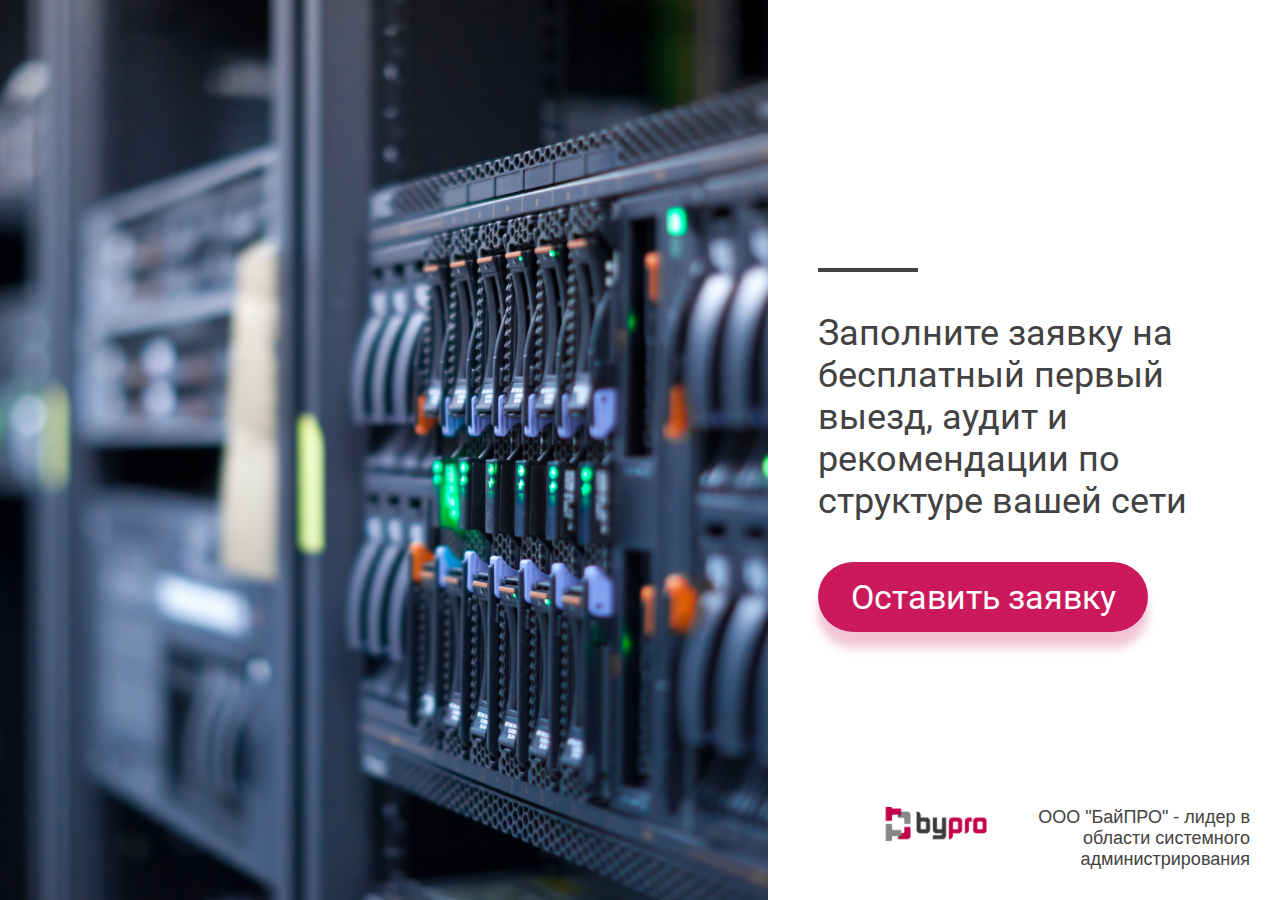
<file: index.html>
<!DOCTYPE HTML>
<html>
<head>
	<meta charset="utf-8">
	<meta name="viewport" content="width=device-width, initial-scale=1, shrink-to-fit=no">
	<title>Системный администратор - бесплатный выезд</title>
        <link rel="icon" href="img/favicon.png" type="image/png">
	<link rel="stylesheet" href="reset.css">
	<link rel="stylesheet" href="font/fonts.css">
	<link rel="stylesheet" href="font-awesome/css/font-awesome.min.css">
	<link rel="stylesheet" href="style.css">

	<script src="jquery.js"></script>
	<script src="jquery.maskedinput.js"></script>
<!-- Yandex.Metrika counter -->
<script type="text/javascript" >
   (function(m,e,t,r,i,k,a){m[i]=m[i]||function(){(m[i].a=m[i].a||[]).push(arguments)};
   m[i].l=1*new Date();k=e.createElement(t),a=e.getElementsByTagName(t)[0],k.async=1,k.src=r,a.parentNode.insertBefore(k,a)})
   (window, document, "script", "https://mc.yandex.ru/metrika/tag.js", "ym");

   ym(57444442, "init", {
        clickmap:true,
        trackLinks:true,
        accurateTrackBounce:true,
        webvisor:true
   });
</script>
<noscript><div><img src="https://mc.yandex.ru/watch/57444442" style="position:absolute; left:-9999px;" alt="" /></div></noscript>
<!-- /Yandex.Metrika counter -->
</head>
<body>

<div class="qz_start_wrapper">
		<div class="qz_start_first_wrapper">
			
		</div>
		<div class="qz_start_second_wrapper">
			<div class="qz_start_second_content_wrapper">
				<div class="qz_start_second_border">&nbsp;</div>
				<h3>Заполните заявку на бесплатный первый выезд, аудит и рекомендации 
				    по структуре вашей сети</h3>
				<div class="qz_start_second_button" id="start_quiz">
					<p>Оставить заявку</p>
				</div>
			</div>

			<div class="qz_start_second_logo_and_phrase">
				<div class="qz_start_second_logo_wrapper">
					<img src="img/logo_03.png" alt="Системный администратор в Минске и регионах Беларуси">
				</div>
				<div class="qz_start_second_phrase">
					<p>ООО "БайПРО" - лидер в области системного администрирования</p>
				</div>
			</div>
		</div>
	</div>
	
	<div class="qz_backgorund">
		
		<div class="qz_wrapper qz_white">
			<div class="qz_left">
				<div class="qz_left_header">
					<p><span class="qz_light">&nbsp;</span><span class="qz_light_phrase"> Заполните заявку на бесплатный выезд</span></p>
				</div>				
				<h2 class="qz_left_title">Выберите ваше местоположение: </h2>

				<div class="qz_mobile_photo_speech_wrapper">
					<div class="qz_foto_desc_wrapper">
						<div class="qz_foto_wrapper">
							<img src="img/director.jpg" alt="Директор компании БайПРО">
							<div class="qz_online">&nbsp;</div>
						</div>
						<div class="qz_desc_wrapper">
							<p>Евгений</p>
							<p>директор компании</p>
							<p>работаю в IT более 10 лет</p>
						</div>
					</div>
					<div class="qz_">
						<div class="qz_speech_wrapper qz_white">
							<div class="qz_arrow qz_white">&nbsp;</div>
							<p class="qz_director_speech"> Мы работаем по всей территории Беларуси и готовы приехать в любую точку страны!</p>
						</div>
					</div>
				</div>

				<div class="qz_steps_wrapper">
	<!-- Шаг 1 -->				
					<div class="qz_left_center step_1 qz_visible_step" id="step_1"> 
	
						<div class="qz_city_wrapper">
							<div class="qz_city" id="Minsk"><span class="qz_radio_city">&nbsp;</span>Минск</div>
							<div class="qz_city" id="Minsk_obl"><span class="qz_radio_city">&nbsp;</span>Минская область</div>
							<div class="qz_city" id="Grodno_obl"><span class="qz_radio_city">&nbsp;</span>Гродно, Гродненская область</div>
							<div class="qz_city" id="Brest_obl"><span class="qz_radio_city">&nbsp;</span>Брест, Брестская область</div>
							<div class="qz_city" id="Vitebsk_obl"><span class="qz_radio_city">&nbsp;</span>Витебск, Витебская область</div>
							<div class="qz_city" id="Gomel_obl"><span class="qz_radio_city">&nbsp;</span>Гомель, Гомельская область</div>
							<div class="qz_city" id="Mogilev_obl"><span class="qz_radio_city">&nbsp;</span>Могилёв, Могилёвская область</div>
						</div>
						<div class="qz_city_map">
							<div class="qz_left_map_block">
								<div class="qz_map_wrapper">
									<img src="img/map.png" alt="Системное администрирование во всех регионах Беларуси" title="БайПРО - системное администрирование в Минске и регионах Беларуси">
								</div>
							</div>
						</div>
					</div>
	<!-- Шаг 2 -->		
					<div class="qz_left_center step_2" id="step_2">
						<div class="qz_computers_wrapper">
							<div class="qz_computers">
								<p>Компьютеров:</p>
								<div class="qz_input">
									<div class="qz_comp_inp_minus qz_buttons" id="id_comp_minus">-</div>
									<input class="qz_input_equipment" type="text" value="1" id="id_comp" min="1" max="500" step="1">
									<div class="qz_comp_inp_plus qz_buttons" id="id_comp_plus">+</div>
								</div>
							</div>
							<div class="qz_blade_runner_wrapper">
								<div class="qz_computers_deviders_wrapper">
									<div class="qz_comp_devider">&nbsp;</div>
									<div class="qz_comp_devider">&nbsp;</div>
									<div class="qz_comp_devider">&nbsp;</div>
									<div class="qz_comp_devider">&nbsp;</div>
									<div class="qz_comp_devider">&nbsp;</div>
									<div class="qz_comp_devider">&nbsp;</div>
									<div class="qz_comp_devider">&nbsp;</div>
									<div class="qz_comp_devider">&nbsp;</div>
									<div class="qz_comp_devider">&nbsp;</div>
									<div class="qz_comp_devider">&nbsp;</div>
								</div>
								<div class="qz_computers_count_wrapper">
									<div class="qz_comp_count"><span>1</span></div>
									<div class="qz_comp_count"><span>50</span></div>
									<div class="qz_comp_count"><span>100</span></div>
									<div class="qz_comp_count"><span>150</span></div>
									<div class="qz_comp_count"><span>200</span></div>
									<div class="qz_comp_count"><span>250</span></div>
									<div class="qz_comp_count"><span>300</span></div>
									<div class="qz_comp_count"><span>350</span></div>
									<div class="qz_comp_count"><span>400</span></div>
									<div class="qz_comp_count"><span>450</span></div>
									<div class="qz_comp_count"><span>500</span></div>
								</div>
								<input data-type="comp" class="qz_blade_runner qz_blade_runner_computers" id="id_blade_runner_computers" type="range" min="1" max="500" step="1" value="1">
							</div>
						</div>
						<div class="qz_servers_wrapper">
							<div class="qz_servers">
								<p>Серверов:</p>
								<div class="qz_input">
									<div class="qz_serv_inp_minus qz_buttons" id="id_serv_minus">-</div>
										<input class="qz_input_equipment" type="text" value="0" id="id_serv" min="0" max="20" step="1">
									<div class="qz_serv_inp_plus qz_buttons" id="id_serv_plus">+</div>
								</div>
							</div>
							<div class="qz_blade_runner_wrapper">
								<div class="qz_servers_deviders_wrapper">
									<div class="qz_serv_devider">&nbsp;</div>
									<div class="qz_serv_devider">&nbsp;</div>
									<div class="qz_serv_devider">&nbsp;</div>
									<div class="qz_serv_devider">&nbsp;</div>
								</div>
								<div class="qz_servers_count_wrapper">
									<div class="qz_serv_count"><span>0</span></div>
									<div class="qz_serv_count"><span>5</span></div>
									<div class="qz_serv_count"><span>10</span></div>
									<div class="qz_serv_count"><span>15</span></div>
									<div class="qz_serv_count"><span>20</span></div>
								</div>
								<input data-type="serv" class="qz_blade_runner qz_blade_runner_servers" id="id_blade_runner_servers" type="range" min="0" max="20" step="1" value="0">
							</div>
						</div>
						<div class="qz_offices_wrapper">
							<div class="qz_offices">
								<p>Офисов:</p>
								<div class="qz_input">
									<div class="qz_offic_inp_minus qz_buttons" id="id_office_minus">-</div>
										<input class="qz_input_equipment" type="text" value="1" id="id_offic" min="1" max="10" step="1">
									<div class="qz_offic_inp_plus qz_buttons" id="id_office_plus">+</div>
								</div>
							</div>
							<div class="qz_blade_runner_wrapper">
								<div class="qz_offices_deviders_wrapper">
									<div class="qz_offic_devider">&nbsp;</div>
									<div class="qz_offic_devider">&nbsp;</div>
									<div class="qz_offic_devider">&nbsp;</div>
									<div class="qz_offic_devider">&nbsp;</div>
									<div class="qz_offic_devider">&nbsp;</div>
									<div class="qz_offic_devider">&nbsp;</div>
									<div class="qz_offic_devider">&nbsp;</div>
									<div class="qz_offic_devider">&nbsp;</div>
									<div class="qz_offic_devider">&nbsp;</div>
								</div>
								<div class="qz_offices_count_wrapper">
									<div class="qz_offic_count"><span>1</span></div>
									<div class="qz_offic_count"><span>2</span></div>
									<div class="qz_offic_count"><span>3</span></div>
									<div class="qz_offic_count"><span>4</span></div>
									<div class="qz_offic_count"><span>5</span></div>
									<div class="qz_offic_count"><span>6</span></div>
									<div class="qz_offic_count"><span>7</span></div>
									<div class="qz_offic_count"><span>8</span></div>
									<div class="qz_offic_count"><span>9</span></div>
									<div class="qz_offic_count"><span>10</span></div>
								</div>
								<input data-type="offic" class="qz_blade_runner qz_blade_runner_offices" id="id_blade_runner_offices" type="range" min="1" max="10" step="1" value="1">
							</div>
						</div>
					</div>
	<!-- Шаг 3 -->		
					<div class="qz_left_center step_3" id="step_3">
						<div class="qz_budget_wrapper">
							<div class="qz_budget">
								<p>Бел.руб.:</p>
								<div class="qz_input">
									<div class="qz_budget_inp_minus qz_buttons" id="id_budget_minus">-</div>
										<input class="qz_input_equipment" type="text" value="60" id="id_budget" min="60" max="5000" step="10">
									<div class="qz_budget_inp_plus qz_buttons" id="id_budget_plus">+</div>
								</div>
							</div>
							<div class="qz_blade_runner_wrapper">
								<div class="qz_budget_count_wrapper">
									<div class="qz_budget_count"><span>60</span></div>
									<div class="qz_budget_count"><span>5000</span></div>
								</div>
								<input data-type="budget" class="qz_blade_runner qz_blade_runner_budget" id="id_blade_runner_budget" type="range" min="60" max="5000" step="10" value="60">
							</div>
						</div>
					</div>
	<!-- Шаг 4 -->		
					<div class="qz_left_center step_4" id="step_4">
						<div class="qz_contact_wrapper">
							<div class="qz_col_contact_wrapper qz_col_contact_left">
								<div class="qz_contact qz_contact_hover" id="id_whatsapp">
									<div class="qz_contact_block">
										<div class="qz_contact_ring">&nbsp;</div>
										<div class="qz_contact_name">WHATSAPP</div>
										<div class="qz_contact_icon">
											<i class="fa fa-whatsapp" aria-hidden="true"></i>
											<i class="fa fa-check" aria-hidden="true"></i>
										</div>
									</div>
									<div class="qz_contact_form_block">
										<input id="qz_whatsapp" type="text">
									</div>
								</div>
								<div class="qz_contact qz_contact_hover" id="id_viber">
									<div class="qz_contact_block">
										<div class="qz_contact_ring">&nbsp;</div>
										<div class="qz_contact_name">VIBER</div>
										<div class="qz_contact_icon">
											<i class="fa fa-phone" aria-hidden="true"></i>
											<i class="fa fa-check" aria-hidden="true"></i>
										</div>
									</div>
									<div class="qz_contact_form_block">
										<input id="qz_viber" type="text">
									</div>
								</div>
								<div class="qz_contact qz_contact_hover" id="id_telegram">
									<div class="qz_contact_block">
										<div class="qz_contact_ring">&nbsp;</div>
										<div class="qz_contact_name">TELEGRAM</div>
										<div class="qz_contact_icon">
											<i class="fa fa-telegram" aria-hidden="true"></i>
											<i class="fa fa-check" aria-hidden="true"></i>
										</div>
									</div>
									<div class="qz_contact_form_block">
										<input id="qz_telegram" type="text">
									</div>
								</div>
							</div>
							<div class="qz_col_contact_wrapper qz_col_contact_right">
								<div class="qz_contact qz_contact_hover" id="id_sms">
									<div class="qz_contact_block">
										<div class="qz_contact_ring">&nbsp;</div>
										<div class="qz_contact_name">SMS</div>
										<div class="qz_contact_icon">
											<i class="fa fa-commenting-o" aria-hidden="true"></i>
											<i class="fa fa-check" aria-hidden="true"></i>
										</div>
									</div>
									<div class="qz_contact_form_block">
										<input id="qz_sms" type="text">
									</div>
								</div>
								<div class="qz_contact qz_contact_hover" id="id_email">
									<div class="qz_contact_block">
										<div class="qz_contact_ring">&nbsp;</div>
										<div class="qz_contact_name">EMAIL</div>
										<div class="qz_contact_icon">
											<i class="fa fa-envelope-o" aria-hidden="true"></i>
											<i class="fa fa-check" aria-hidden="true"></i>
										</div>
									</div>
									<div class="qz_contact_form_block">
										<input id="qz_email" type="text">
									</div>
								</div>
								<div class="qz_contact qz_contact_hover" id="id_mobile">
									<div class="qz_contact_block">
										<div class="qz_contact_ring">&nbsp;</div>
										<div class="qz_contact_name">Позвоните мне на мобильный</div>
										<div class="qz_contact_icon">
											<i class="fa fa-mobile" aria-hidden="true"></i>
											<i class="fa fa-check" aria-hidden="true"></i>
										</div>
									</div>
									<div class="qz_contact_form_block">
										<input id="qz_phone" type="text">
									</div>
								</div>
							</div>
						</div>
					</div>
	<!-- Шаг 5 -->
					<div class="qz_left_center step_5" id="step_5">
						<div class="qz_thanks">
							<div class="qz_red_border">&nbsp;</div>
							<h2>Спасибо!</h2>
							<p>Ваша заявка отправлена.</p>
							<p>Мы свяжемся с Вами в ближайшее время.</p>
							
							<div class="qz_more_about_us">
	<p><a href="https://bypro.by" id="more_about_us" onclick="ym(57444442, 'reachGoal', 'click_po_ssilke_na_bypro'); return true;">Подробнее о нас</a></p>
							</div>
							<div class="qz_transfer_to_bypro">
								<p>Вы будете перенаправлены на сайт ByPRO через...</p>
								<p id="qz_countdown">5</p>
								<div style="display:none;" id="zero_count">&nbsp;</div>
							</div>
						</div>
					</div>
<!-- End Шаги -->
				</div>


			<div class="qz_footer">
				<div class="qz_mobile_logo_wrapper">

					<div class="qz_mob_logo">

						<img src="img/logo_03.png">
					</div>
					<p><span>ООО "БайПРО" </span> Мы работаем - всё работает</p>
				</div>
				<div class="qz_left_footer">
					<div class="qz_progress_bar_wrapper">
						<p>готово: <span class="qz_ready_persent">0</span>%</p>
						<div class="qz_progress_bar">
							<div class="qz_point">&nbsp;</div>
							<div class="qz_delimiter">&nbsp;</div>
							<div class="qz_delimiter">&nbsp;</div>
							<div class="qz_delimiter">&nbsp;</div>
						</div>
					</div>
					<div class="qz_navigation_wrapper">
						<div class="qz_button_left" id="id_back_step">&larr;</div>
						<div class="qz_button_right" id="id_next_step"><span>Далее</span>&rarr;</div>
						<div id="id_done" class="qz_done" style="display:none;">&nbsp;</div>
					</div>
				</div>
			</div>

			</div>
			<div class="qz_right qz_gray">
				<div class="qz_right_header">
					<p>software <span>hardware </span> <span>solutions</span></p>
				</div>

				<div class="qz_right_center">
					<div class="qz_foto_desc_wrapper">
						<div class="qz_foto_wrapper">
							<img src="img/director.jpg">
							<div class="qz_online">&nbsp;</div>
						</div>
						<div class="qz_desc_wrapper">
							<p>Евгений</p>
							<p>директор компании</p>
							<p>работаю в IT более 10 лет</p>
						</div>
					</div>
					<div class="qz_">
						<div class="qz_speech_wrapper qz_white">
							<div class="qz_arrow qz_white">&nbsp;</div>
							<p class="qz_director_speech">Мы работаем по всей территории Беларуси, и готовы приехать в любую точку страны!</p>
						</div>
					</div>
				</div>

				<div class="qz_right_footer">
					<p>Мы работаем - всё работает</p>
					<div class="qz_bypro_wrapper">
						<div>ООО "БайПРО"</div>
						<div class="qz_right_logo_wrapper">
							<img src="img/logo_03.png" alt="БайПРО - системный администратор в Минске и Беларуси">
						</div>
					</div>
				</div>
			</div>
		</div>
	</div>

	<script>$('#qz_whatsapp').mask('+375(99) 999-99-99');</script>
	<script>$('#qz_viber').mask('+375(99) 999-99-99');</script>
	<script>$('#qz_telegram').mask('+375(99) 999-99-99');</script>
	<script>$('#qz_sms').mask('+375(99) 999-99-99');</script>
	<script>$('#qz_phone').mask('+375(99) 999-99-99');</script>

	<script src="script.js"></script>
</body>
</html>
</file>
<file: font/fonts.css>
@font-face {
	font-family: Roboto-Black;
	src: url(Roboto/Roboto-Black.ttf);
}

@font-face {
	font-family: Roboto-BlackItalic;
	src: url(Roboto/Roboto-BlackItalic.ttf);
}

@font-face {
	font-family: Roboto-Bold;
	src: url(Roboto/Roboto-Bold.ttf);
}

@font-face {
	font-family: Roboto-BoldItalic;
	src: url(Roboto/Roboto-BoldItalic.ttf);
}

@font-face {
	font-family: Roboto-Italic;
	src: url(Roboto/Roboto-Italic.ttf);
}

@font-face {
	font-family: Roboto-Light;
	src: url(Roboto/Roboto-Light.ttf);
}

@font-face {
	font-family: Roboto-LightItalic;
	src: url(Roboto/Roboto-LightItalic.ttf);
}

@font-face {
	font-family: Roboto-Medium;
	src: url(Roboto/Roboto-Medium.ttf);
}

@font-face {
	font-family: Roboto-MediumItalic;
	src: url(Roboto/Roboto-MediumItalic.ttf);
}

@font-face {
	font-family: Roboto-Regular;
	src: url(Roboto/Roboto-Regular.ttf);
}

@font-face {
	font-family: Roboto-Thin;
	src: url(Roboto/Roboto-Thin.ttf);
}

@font-face {
	font-family: Roboto-ThinItalic;
	src: url(Roboto/Roboto-ThinItalic.ttf);
}
</file>
<file: style.css>
html, body {
        overflow: hidden;
    }
    @media screen and (orientation: landscape) {
        html, body {
            overflow: auto;
        }
    }


h1, h2, h3, h4, h5, p, span, ul, li, section, header, footer, article, div {
    font-family: Roboto-Regular;
    color: #434242;
    transition: all .2s ease-in-out;
}



/* =========== [ Start Page ] =========== */
.qz_start_first_wrapper, .qz_start_second_wrapper {
    display: inline-block;
    position: absolute;
    z-index: 99999;

    transition: .5s ease-in-out;
}

/* --------- [ Left side ] --------- */
.qz_start_wrapper {
    width: 100%;
    height: 100vh;
}

.qz_start_first_wrapper {
    width: 60%;
    height: 100%;
    background-image: url(img/server-m.jpg);
    background-position: center;
    background-size: cover;
    transform: scale(-1, 1);
    left: 0%;
}
.qz_start_first_img_wrapper {
    width: 100%;
    height: 100%;
}
.qz_start_first_wrapper img {
    width: 100%;
    height: 100%;
}

/* --------- [ Right side ] --------- */
.qz_start_second_wrapper {
    width: 40%;
    height: 100%;
    position: relative;
    float: right;
    right: 0%;
    background: white;
}
.qz_start_second_border {
    width: 100px;
    height: 4px;
    background-color: #434242;
    margin: 50px 0;
}
.qz_start_second_content_wrapper {
    height: max-content;
    font-family: Arial;
    padding: 50px;
    position: absolute;
    margin: auto;
    top: 0;
    bottom: 0;
}
.qz_start_second_content_wrapper h3 {
    font-size: 36px;
    color: #434242;
}
.qz_start_second_content_wrapper h1 {
    font-size: 50px;
    text-transform: uppercase;
    color: #434242;
}

.qz_start_second_button {
    width: 330px;
    position: relative;
    top: 0;
    cursor: pointer;
    text-align: center;
    background-color: rgba(197, 0, 74, 0.9);
    border-radius: 45px;
    box-shadow: 0px 16px 10px rgba(203, 25, 92, 0.25);

    margin-top: 40px;
    transition: .2s ease-in-out;
}
.qz_start_second_button:hover {
    top: -7px;
    box-shadow: 0px 20px 18px rgba(203, 25, 92, 0.19);
}
.qz_start_second_button:active {
    top: 2px;
    box-shadow: 0px 5px 6px rgba(203, 25, 92, 0.19);
}

.qz_start_second_button p {
    font-size: 34px;
    padding: 15px 0;
    color: white;
}

.qz_start_second_border, .qz_start_second_content_wrapper h3,
.qz_start_second_content_wrapper h1, .qz_start_second_button {
    margin: 40px 0;
}

.qz_start_second_logo_and_phrase {
    width: 365px;
    position: absolute;
    bottom: 0;
    right: 0;
    margin: 30px;
}
.qz_start_second_logo_wrapper, .qz_start_second_phrase {
    display: inline-block;
}
.qz_start_second_phrase {
    float: right;
    width: 70%;
    text-align: right;
}

.qz_start_second_phrase p {
    font-family: Arial;
    font-size: 18px;
    color: #434242;
}
.qz_start_wrapper, .qz_start_first_wrapper, .qz_start_second_wrapper {
    min-height: 630px;
}



/* ========= [ END Start Page ] ========= */


                                                /* --- [ Constants styles ] --- */
                                                .qz_white {
                                                    background: white;
                                                }
                                                .qz_gray {
                                                    background: #F5F6F6;
                                                }

.qz_backgorund {
    width: 100%;
    height: 100vh;
    min-height: 570px;
    display: flex;
    background: #C6D2CB;
    justify-content: space-around;
    align-items: center;

    position: absolute;
    top: 0;
}
.qz_wrapper {
    display: flex;
    width: 1024px;
    height: 570px;
    box-shadow: 0px 8px 10px rgba(0, 0, 0, 0.15);
}
    

.qz_mobile_photo_speech_wrapper, .qz_mobile_logo_wrapper {
    display: none;
}


/* --------- [ Right side ] --------- */
.qz_right {
    flex: 0 265px;
    display: flex;
    flex-direction: column;
    position: relative;
    height: 100%;
}
.qz_right_header {
    font-size: 16px;
    text-align: center;
}
.qz_right_header p {
    color: #434242;
    font-weight: bold !important;
    font-size: 16px;
    padding: 18px 0;
}
.qz_right_header p span:first-child {
    color: #898989;
    font-weight: bold !important; 
}
.qz_right_header p span:last-child {
    color: #C61E50;
    font-weight: bold !important; 
}

.qz_right_center {
    padding: 15px;
    display: flex;
    flex-direction: column;
}
.qz_foto_desc_wrapper {
    display: flex;
    flex-direction: row;
    position: relative;
}

.qz_foto_wrapper {
    border-radius: 50%;
    overflow: hidden;
    width: 70px;
    height: 70px;
}
.qz_online {
    width: 14px;
    height: 14px;
    background-color: #1BB157;
    border: 2px solid white;
    position: absolute;
    bottom: 5px;
    left: 53px;
    z-index: 999;
    border-radius: 50%;
}
.qz_foto_wrapper img {
    width: 100%;
    height: 100%;
}
.qz_desc_wrapper {
    flex: 2;
    margin-left: 10px;
}
.qz_desc_wrapper p {
    font-size: 14px;
    color: #6D6D6D;
}
.qz_desc_wrapper p:first-child {
    font-size: 18px;
    color: #434242;
}
.qz_desc_wrapper p:nth-child(2) {
    color: #434242;
}

.qz_speech_wrapper {
    border-radius: 10px;
    padding: 10px;
    line-height: 1.5;
    margin-top: 25px;
    position: relative;
    padding-top: 12px;
    box-shadow: 0 5px 8px 1px rgba(0, 0, 0, 0.1);
}
.qz_arrow {
    width: 25px;
    height: 25px;
    transform: rotate(45deg);
    position: absolute;
    top: -11px;
    left: 25px;
}

.qz_right_footer {
    text-align: right;
    display: flex;
    flex-direction: column;
    flex: 1 0 auto;
    justify-content: flex-end;
    padding: 0 15px 15px 0;
}
.qz_right_footer p {
    padding-bottom: 10px;
}
.qz_right_logo_wrapper {
    width: 80px;
    height: 27px;
}
.qz_right_logo_wrapper img {
    width: 100%;
    height: 100%;
}


/* --------- [ Left side ] --------- */
.qz_left {
    display: flex;
    flex: 1;
    flex-direction: column;
}
.qz_light {
    width: 26px;
    height: 9px;
    display: inline-block;
    border-radius: 0 50px 50px 0;
    background: rgb(197, 0, 74, .75);
    margin-right: 10px;
    line-height: .6;
}
.qz_left_header {
    border-bottom: 1px solid #f5f6f6;
}
.qz_left_header p {
    padding: 18px 0;
    font-size: 18px;
}
                                            
                                            .qz_steps_wrapper {
                                                display: flex;
                                                flex-direction: row;
                                                position: relative;
                                            }
                                            .qz_left_center {
                                                display: flex;
                                                visibility: visible;
                                                position: absolute;
                                                opacity: 1;
                                                left: 0;
                                                width: 100%;
                                                flex: none;
                                            }
                                            .step_1, .step_2, .step_3, 
                                            .step_4, .step_5 {
                                                left: 5%;
                                                display: flex;
                                                opacity: 0;

                                                transition: .3s all ease-in-out;
                                            }
                                            .qz_visible_step {
                                                left: 0;
                                                opacity: 1;
                                                z-index: 99;
                                                display: flex;
                                            }
                                            .toLeft {
                                                left: -5% !important;
                                                opacity: 0 !important; 
                                            }
                                            .toRight {
                                                right: 5% !important;
                                            }

.step_2 {
    display: flex;
    flex-direction: column;
}
                                                                       
.qz_city_wrapper {
    display: flex;
    flex-direction: column;
    flex: 3;
    margin-bottom: 20px;
}
.qz_city_map {
    display: flex;
    flex-direction: row;
    flex: 2;
}
.qz_map_wrapper {
    width: auto;
}
.qz_left_title {
    font-size: 36px;
    padding: 20px 0;
    padding-left: 40px;
}
.qz_city {
    font-size: 24px;
    padding: 6px 0;
    padding-left: 40px;
    background: transparent;
    cursor: pointer;
}
.qz_city:hover {
    background: linear-gradient(to right, rgb(245, 246, 246, 1), rgb(245, 246, 246, .3));
}
.qz_city span {
    width: 24px;
    height: 24px;
    border: 2px solid #E3E3E3;
    border-radius: 50%;
    display: inline-block;
    line-height: .8;
    margin-right: 10px;

    transition: .1s ease-out;
}

.qz_city span.qz_chocen {
    background: #d44077;
    border-color: #d44077;
}

.qz_left_footer {
    display: flex;
    flex-direction: row;
    flex: 1 0 auto;
    align-items: flex-end;
    border-top: 1px solid #f5f6f6;
}
.qz_progress_bar {
    height: 6px;
    width: 90%;
    min-width: 300px;
    background: #E3E3E3;
    border-radius: 50px;
    position: relative;
    display: flex;
    flex-direction: row;
}
.qz_delimiter {
    width: calc(100% / 4 - 2px);
    border-right: 2px solid #e3e3e3;
    height: 16px;
    margin-top: -5px;
}
.qz_point {
    width: 10px;
    height: 10px;
    background: #1BB157;
    border-radius: 50px;
    position: absolute;
    top: -2px;
    box-shadow: 0px 4px 6px rgba(0, 0, 0, 0.25);
}

.qz_progress_bar_wrapper {
    width: 70%;
    margin-left: 40px;
    margin-bottom: 30px;
}
.qz_progress_bar_wrapper p {
    padding: 15px 0;
}

.qz_navigation_wrapper {
    display: flex;
    position: relative;
    top: -20px;
    left: -25px;
}
.qz_button_left {
    width: 50px;
    height: 50px;
    position: relative;
    top: 0;
    border: 1px solid #E3E3E3;
    border-radius: 50%;
    text-align: center;
    font-size: 30px;
    font-family: monospace;
    color: #434242;
    line-height: 1.5;
    box-shadow: 0px 4px 5px rgba(0, 0, 0, 0.1);
    -webkit-user-select: none;
    -moz-user-select: none;
    -ms-user-select: none;
    cursor: not-allowed;
    opacity: .7;
    transition: all .1s ease-in-out;
}
.qz_button_left_on {
    cursor: pointer !important;
    opacity: 1 !important;
}
.qz_button_left_on:hover {
    box-shadow: 0px 7px 7px rgba(0, 0, 0, 0.1);
    top: -5px;
}
.qz_button_left_on:active {
    box-shadow: 0px 2px 2px rgba(0, 0, 0, 0.1);
    top: 1px;
}


.qz_button_right {
    width: 107px;
    height: 50px;
    position: relative;
    border-radius: 50px;
    text-align: center;
    font-size: 30px;
    font-family: monospace;
    color: white;
    line-height: 1.5;
    background: rgba(197, 0, 74, .75);
    margin-left: 25px;
    top: 0;
    box-shadow: 0px 4px 5px rgba(196, 12, 81, 0.25);
    cursor: not-allowed;
    -webkit-user-select: none;
    -moz-user-select: none;
    -ms-user-select: none;
    opacity: .7;
    transition: all .1s ease-in-out;
}
.qz_button_right span {
    font-family: Roboto-Regular;
}
.qz_button_right_on {
    cursor: pointer !important;
    opacity: 1 !important;
}
.qz_button_right_on:hover {
    box-shadow: 0px 6px 6px rgba(196, 12, 81, 0.25);
    top: -3px;
}
.qz_button_right_on:active {
    box-shadow: 0px 2px 2px rgba(196, 12, 81, 0.25);
    top: 1px;
}


.qz_button_right span {
    color: white;
    font-size: 18px;
    padding-right: 5px;
    display: inline-block;
    position: relative;
    top: -2px;
}
.qz_footer {
    display: flex;
    flex-direction: row;
    flex: 1 0 auto;
    align-items: flex-end;
}
                                    

@media screen and (max-width: 1199px) {
    .qz_wrapper {
        width: 940px;
    }
    .qz_city {
        font-size: 22px;
    }
}

@media screen and (max-width: 1023px) {
    .qz_wrapper {
        width: 100%;
        height: 100%;
    }
    .qz_city_wrapper {
        flex: 4;
    }
    .qz_city_map {
        flex: 0;
    }
    .qz_progress_bar {
        width: 85%;
        min-width: 260px;
    }

    .qz_comp_count span {
        font-size: 14px;
    }
}

@media screen and (max-width: 818px) {
    .qz_button_left_on:hover {
        box-shadow: 0px 4px 5px rgba(0, 0, 0, 0.1);
        top: 0;
    } 
    .qz_button_right_on:hover {
        box-shadow: 0px 4px 5px rgba(196, 12, 81, 0.25);
        top: 0;
    }
    .qz_button_left_on:active {
        box-shadow: 0px 2px 3px rgba(0, 0, 0, 0.1);
        top: 2px;
    } 
    .qz_button_right_on:active {
        box-shadow: 0px 2px 3px rgba(196, 12, 81, 0.25);
        top: 2px;
    }
    
    .qz_backgorund {
        min-height: 695px;
    }
    .qz_right {
        display: none;
    }
    .qz_mobile_photo_speech_wrapper {
        display: flex;
        flex-direction: column;
        margin: 0px 15px 10px 15px;
        padding: 10px;
        background: #f5f6f6;
        border-radius: 15px 15px 15px 0;
       
    }
    .qz_speech_wrapper {
        box-shadow: none;
        margin-top: 0;
        background: #f5f6f6 !important;
            padding: 7px 0 0 30px;
    }
    .qz_speech_wrapper p {
        font-family: Roboto-ThinItalic;
        font-weight: bold;
    }
    .qz_arrow {
        display: none;
    }
    .qz_city {
        padding: 7px 0 7px 15px;
        font-size: 18px;
    }
    .qz_left_title {
        font-size: 26px;
        padding: 16px 0;
        padding-left: 15px;
    }
    .qz_left_header p {
        padding: 15px 0;
    }
    .qz_button_right {
        width: 98px;
        margin-left: 10px;
    }
    .qz_navigation_wrapper {
        left: -15px;
    }
    .qz_progress_bar {
        width: 87%;
        min-width: 240px;
    }

    .qz_mobile_logo_wrapper {
        display: flex;
        flex-direction: column;
        width: max-content;
        margin-left: auto;
        margin-right: auto;
        padding-bottom: 5px;
    }
    .qz_mob_logo {
        width: 55px;
        margin: auto;
    }
    .qz_mobile_logo_wrapper p {
        padding-left: 10px;
        font-size: 14px;
        line-height: 1.5;
        color: #6D6D6D;
    }
    .qz_footer {
        display: flex;
        flex-direction: column;
        flex: 1 0 auto;
        align-items: flex-end;
        justify-content: flex-end;
    }
    .qz_left_footer {
        display: flex;
        flex-direction: row;
        flex: none;
        align-items: flex-end;
        width: 100%;
        border-top: 1px solid #f5f6f6;
    }
    .qz_left_header {
        border-bottom: 1px solid #f5f6f6;
    }
}

/* --------------- [ STEP Two ] ---------------- */
.step_2 {
    padding-left: 40px;
}
.qz_computers_wrapper, .qz_servers_wrapper, .qz_offices_wrapper, .qz_budget_wrapper {
    display: flex;
    flex-direction: column;
    width: 100%;
    height: 115px;
}
.qz_computers, .qz_servers, .qz_offices, .qz_budget {
    display: flex;
    flex-direction: row;
    width: 70%;
}
.qz_input {
    display: flex;
    flex-direction: row;
    background: #E3E3E3;
    height: 30px;
    border-radius: 50px;
    box-shadow: 0px 4px 6px rgba(0, 0, 0, 0.2);
}
.qz_comp_inp_minus, .qz_comp_inp_plus, .qz_offic_inp_minus, .qz_budget_inp_minus, 
.qz_serv_inp_minus, .qz_serv_inp_plus, .qz_offic_inp_plus, .qz_budget_inp_plus {
    width: 30px;
    border: 1.5px solid white;
    border-radius: 50%;
    color: white;
    font-size: 28px;
    text-align: center;
    line-height: .9;
    cursor: pointer;
    -webkit-user-select: none;
    -o-user-select: none;
    -moz-user-select: none;
    -ms-user-select: none;
    user-select: none;
    position: relative;
    top: 0px;
    background: #e3e3e3;
    transition: all .1s ease-out;
}
.qz_comp_inp_plus, .qz_serv_inp_plus, .qz_offic_inp_plus, .qz_budget_inp_plus {
    line-height: .99; 
}
.qz_comp_inp_plus:hover, .qz_comp_inp_minus:hover,
.qz_serv_inp_minus:hover, .qz_serv_inp_plus:hover,
.qz_offic_inp_minus:hover, .qz_offic_inp_plus:hover,
.qz_budget_inp_minus:hover, .qz_budget_inp_plus:hover {
    top: -2px;
    background: #eaeaea;
}
.qz_comp_inp_plus:active, .qz_comp_inp_minus:active,
.qz_serv_inp_minus:active, .qz_serv_inp_plus:active,
.qz_offic_inp_minus:active, .qz_offic_inp_plus:active,
.qz_budget_inp_minus:active, .qz_budget_inp_plus:active {
    top: .5px;
    background: #d4d4d4;
}

.qz_input input {
    border: 0;
    height: 24.5px;
    margin: 3px 4px;
    width: 48px;
    text-align: center;
    outline: 0;
    box-shadow: none;
    font-family: Roboto-Regular;
}
.qz_computers p, .qz_servers p, .qz_offices p, .qz_budget p {
    font-size: 24px;
    flex: 1;
}

.qz_blade_runner_wrapper {
    padding: 10px 0;
    width: 70%;
    display: flex;
    flex-direction: column;
    position: relative;
}
.qz_blade_runner {
    background: transparent;
}

.qz_computers_deviders_wrapper, .qz_servers_deviders_wrapper, .qz_offices_deviders_wrapper {
    width: 100%;
    display: flex;
    flex-direction: row;
    height: 10px;
}

/* --- Computers --- */
.qz_comp_devider {
    width: calc(100% / 9 - 2px);
    height: 100%;
    border-left: 2px solid #E3E3E3;
    position: relative;
    top: 8px;
    z-index: -1;
}
.qz_computers_deviders_wrapper .qz_comp_devider:first-child {
    border: 0;
}
.qz_computers_count_wrapper, .qz_servers_count_wrapper, .qz_offices_count_wrapper, .qz_budget_count_wrapper {
    width: 100%;
    display: flex;
    flex-direction: row;
    position: absolute;
    top: 22px;
    z-index: -1;
}
.qz_computers_count_wrapper .qz_comp_count {
    min-width: calc(100% / 10 );
    z-index: -1;
    line-height: 3;
}
.qz_comp_count span {
    display: inline-block;
    width: 100%;
    text-align: center;
    margin-left: -22px;
    color: #8E8E8E;
    font-size: 16px;
}
.qz_computers_count_wrapper .qz_comp_count:first-child span {
    padding-left: 5px;
}

/* --- Servers --- */
.qz_serv_devider {
    width: calc(100% / 3 - 2px);
    height: 100%;
    border-left: 2px solid #E3E3E3;
    position: relative;
    top: 8px;
    z-index: -1;
}
.qz_servers_deviders_wrapper .qz_serv_devider:first-child {
    border-color: transparent;
}
.qz_servers_count_wrapper .qz_serv_count {
    min-width: calc(100% / 4 );
    z-index: -1;
    line-height: 3;
}
.qz_serv_count span {
    display: inline-block;
    width: 100%;
    text-align: left;
    margin-left: -9px;
    color: #8E8E8E;
    font-size: 16px;
}
.qz_servers_count_wrapper .qz_serv_count:first-child span {
    padding-left: 11px;
}
.qz_servers_count_wrapper .qz_serv_count:nth-child(2) span {
    padding-left: 5px;
}

/* --- Offices --- */
.qz_offic_devider {
    width: calc( ( (100% - 4px) / 9) - (2px / 9));
    height: 100%;
    border-left: 2px solid #E3E3E3;
    position: relative;
    top: 8px;
    z-index: -1;
}
.qz_offices_deviders_wrapper .qz_offic_devider:first-child {
    border-color: transparent;
}
.qz_offices_count_wrapper .qz_offic_count {
    min-width: calc(100% / 9 );
    z-index: -1;
    line-height: 3;
}
.qz_offic_count span {
    display: inline-block;
    width: 100%;
    text-align: left;
    margin-left: -5px;
    color: #8E8E8E;
    font-size: 16px;
}
.qz_offices_count_wrapper .qz_offic_count:first-child span {
    padding-left: 6px;
}
.qz_offices_count_wrapper .qz_offic_count:last-child span {
    margin-left: -10px;
}
.qz_offices_count_wrapper .qz_offic_count:nth-child(2) span {
    padding-left: 3px;
}
.qz_offices_count_wrapper .qz_offic_count:nth-child(9) span {
    margin-left: -9px;
}

/* --- Budget --- */
.qz_budget_wrapper {
    padding-left: 40px;
    height: 200px;
    justify-content: center;
}
.qz_budget input {
    width: 90px;
}
.qz_budget_count_wrapper .qz_budget_count {
    min-width: calc(100% / 2 );
    z-index: -1;
    line-height: 3;
}

.qz_budget_count span {
    display: inline-block;
    width: 100%;
    text-align: left;
    margin-left: -5px;
    color: #8E8E8E;
    font-size: 16px;
}
.qz_budget_count_wrapper .qz_budget_count:first-child span {
    padding-left: 6px;
    text-align: left;
}
.qz_budget_count_wrapper .qz_budget_count:last-child span {
    margin-left: 5px;
    text-align: right;
}


@media screen and (max-width: 1023px) {
    .qz_comp_count span {
        font-size: 14px;
        margin-left: -15px;
    }
}

@media screen and (max-width: 818px) {
    /* --- FireFox --- */
    .qz_backgorund {
        overflow: hidden;
    }
    .qz_left {
        flex: auto;
        max-width: 100%;
    }
    .qz_left_header p {
        font-size: 16px;
    }
    .qz_left_title {
        font-size: 22px;
    }
    .qz_computers, .qz_servers, .qz_offices {
        width: 95%;
    }
    .qz_blade_runner_wrapper {
        width: 90%;
    }
    .qz_backgorund {
        min-height: 790px;
    }
    .step_2 {
        padding-left: 15px;
    }

    .qz_progress_bar {
        min-width: 87%;
    }
    .qz_progress_bar_wrapper {
        margin-left: 15px;
    }

    @media screen and (orientation: landscape) {
        .qz_backgorund {
            min-height: 568px;
        }
    }
}

/* --- Step Four (Contacts) --- */
.qz_contact_wrapper {
    display: flex;
    flex-direction: row;
    display: none;
}
.step_4  {
    display: flex;
    flex-direction: column;
}
.qz_col_contact_wrapper {
    display: flex;
    flex-direction: column;
    width: 40%;
    margin: 15px 20px 15px 40px;
}
.qz_contact {
    width: 100%;
    height: 48px;
    border-radius: 4px;
    display: flex;
    margin: 20px 0 20px 0;
    flex-direction: row;
    align-items: center;
    justify-content: center;
    overflow: hidden;
    cursor: pointer;
    position: relative;
}
.qz_contact_block {
    width: 100%;
    display: flex;
    flex-direction: row;
    align-items: center;
    justify-content: center;
}
.qz_contact div {
    margin: 0 auto 0 12px;
    font-size: 18px;
    color: #898989;
}
.qz_contact .qz_contact_ring {
    width: 16px;
    height: 16px;
    border-radius: 50%;
    display: inline-block;
    background: rgba(212, 64, 119, .75);
}
.qz_contact .qz_contact_icon {
    font-size: 40px;
    color: #ebebeb;
    margin-right: 14px;
}
.qz_col_contact_wrapper:last-child .qz_contact:last-child .qz_contact_name {
    font-size: 16px;
    text-align: center;
}
.qz_col_contact_wrapper:last-child .qz_contact:last-child .qz_contact_ring {
    flex: none;
}
.qz_col_contact_wrapper:last-child .qz_contact:last-child .qz_contact_icon {
    margin-right: 22px;
}

.qz_contact_form_block {
    position: absolute;
    left: 100%;
}
.qz_contact_form_block input {
    height: 35px;
    border: 1px solid #e3e3e3;
    color: #898989;
    padding: 0 10px;
    width: 215px;
    outline-color: #df7099;
    display: none;
    
    pointer-events: none !important;
}
.qz_contect_form_block_on {
    left: 0;
}

.qz_complete {
    width: 185px;
    margin-left: 0;
}
.qz_completed {
    top:0;
    bottom: 0;
    left: 0;
    right: 0;
    margin: auto;
}
.qz_completed .qz_button_right {
    background: white;
    box-shadow: none;
    opacity: 1;
    cursor: auto !important;
}
.qz_completed .qz_button_right span {
    color: #1BB157;
    font-size: 26px;
    opacity: 1;
    text-transform: uppercase;
}

/* Стили кнопки завершить */
.qz_complete_button {
    font-size: 18px;
    padding: 10px 0;
    font-family: Roboto-Regular;
    line-height: 1.6;
}


/* --- Hover Perspective --- */
.qz_col_contact_wrapper {
    perspective: 900px;
}
.qz_col_contact_left .qz_contact {
    box-shadow: 0 3px 12px 4px #E3E3E3;
    transform: rotateY(0deg);
    transition: all .2s ease-in-out;
}
.qz_col_contact_right .qz_contact {
    box-shadow: 0 3px 12px 4px #E3E3E3;
    transform: rotateY(0deg);
    transition: all .2s ease-in-out;
}
.qz_col_contact_left .qz_contact.qz_contact_hover:hover {
    transform: rotateY(20deg);
    box-shadow: -7px -2px 18px 1px #E3E3E3;
}
.qz_col_contact_right .qz_contact.qz_contact_hover:hover {
    transform: rotateY(-20deg);
    box-shadow: 7px -2px 18px 1px #E3E3E3;
}
.fa-check {
    position: absolute;
    right: 10px;
    opacity: 0;
    color: #84d0a3;
    transition: opacity .3s ease-out;
}

/* --- THANKS --- */
.qz_thanks {
    margin: auto;
    display: flex;
    flex-direction: column;
    width: 50%;
    height: 325px;
    justify-content: space-between;
    display: none;
}
.qz_red_border {
    width: 75px;
    height: 4px;
    background: #D34077;
}
.qz_thanks h2 {
    font-size: 36px;
    text-align: center;
    padding: 15px 0;
}
.qz_thanks p {
    font-size: 26px;
}
/* --- Переход --- */
.qz_transfer_to_bypro {
    display: flex;
    text-align: center;
    flex-direction: column;
    margin: 20px 0;
}
.qz_transfer_to_bypro p:last-child {
    width: 60px;
    height: 60px;
    margin: auto;
    display: flex;
    justify-content: center;
    align-items: center;
    font-size: 36px;
    color: #d44077;
    font-weight: bold;
}

/* --- About Us --- */
.qz_more_about_us {
    text-align: center;
}
.qz_more_about_us p a {
    text-decoration: none;
    color: #d34077;
    text-transform: uppercase;
    position: relative;
    top: 0;
    transition: .1s ease-out;
}
.qz_more_about_us p a:hover {
    top: -2px;
}

.qz_bypro_wrapper {
    display: flex;
    flex-direction: row;
    justify-content: space-between;
}
.qz_bypro_wrapper div:first-child {
    margin: auto;
}

@media screen and (max-width: 1199px) {
    .qz_start_second_content_wrapper h3 {
        font-size: 32px;
    }
    .qz_start_second_content_wrapper h1 {
        font-size: 40px;
    }
    .qz_start_second_button {
        width: 270px;
    }
    .qz_start_second_button p {
        font-size: 28px;
    }
    .qz_start_second_logo_and_phrase {
        width: 365px;
        margin: 12px;
    }
    
}
@media screen and (max-width: 991px) {
    
    .qz_start_wrapper, .qz_start_second_wrapper, .qz_start_first_wrapper {
        min-height: 790px;
    }
    .qz_start_second_wrapper {
        width: 40%;
        min-width: 310px;
        height: 100%;
        position: absolute;
        float: none;
        left: 0;
        right: 0;
        margin: auto;
        background-color: rgba(255, 255, 255, 0.63);
    }
    .qz_start_first_wrapper {
        width: 100%;
    }
    .qz_start_second_logo_and_phrase {
        max-width: 310px;
        margin: 30px auto 30px auto;
        left: 0;
        right: 0;   
    }
    .qz_start_second_logo_wrapper {
        width: 85px;
    }
    .qz_start_second_phrase p {
        font-size: 16px;
    }
    .qz_start_second_phrase{
        width: 100%;
        text-align: left;
        padding-left: 50px;
    }
    .qz_start_second_logo_wrapper {
        margin: 0 0 10px 30px;
    }
    .qz_start_second_content_wrapper{
        padding: 20px;
    }

    .qz_transfer_to_bypro {
        margin: 2px 0;
    }
    .qz_thanks p {
        font-size: 23px;
        padding: 8px 0;
    }

    @media screen and (orientation: landscape) {
        .qz_backgorund {
            min-height: 525px;
        }
    }
}

@media screen and (min-width: 819px) and (max-width: 849px ) {
    .qz_contact_wrapper {
        display: flex;
        flex-direction: column;
    }
    .qz_col_contact_wrapper {
        margin: auto auto auto 40px;
        width: 55%;
    }
    .qz_contact {
        margin: 12px 0 12px 0;
        height: 40px;
    }
}

@media screen and (max-width: 818px) {
    .qz_col_contact_left .qz_contact.qz_contact_hover:hover {
        box-shadow: 0 3px 12px 4px #E3E3E3;
        transform: rotateY(0deg);
    }
    .qz_col_contact_right .qz_contact.qz_contact_hover:hover {
        box-shadow: 0 3px 12px 4px #E3E3E3;
        transform: rotateY(0deg);
    }

    .qz_left_footer {
        position: fixed;
        bottom: 0;
        background: rgba(255, 255, 255, .7);
        z-index: 9999;
    }
    .qz_mobile_logo_wrapper {
        margin-bottom: 86px;
        left: 20px;
    }

}


@media screen and (max-width: 667px) { 
    .qz_start_second_wrapper {
        width: 100px;
        min-width: 100%;
    }
    .qz_start_second_content_wrapper {
        padding: 20px 50px;
        bottom: auto;
    }
    .qz_start_wrapper, .qz_start_second_wrapper, .qz_start_first_wrapper {
        min-height: 568px;
    }

    .qz_start_second_border {
        margin: 25px 0;
    }
    .qz_start_second_content_wrapper h3 {
        font-size: 30px;
        margin: 20px 0;
    }
   
    .qz_start_second_content_wrapper h1 {
        font-size: 36px;
        padding: 15px 0;
        margin: 0;
    }
    .qz_start_second_button {
        margin-top: 20px;
    }

}


@media screen and (max-width: 659px) {
    .qz_thanks {
        width: 95%;
    }
}

@media screen and (max-width: 576px) {
    .qz_backgorund {
        min-height: 568px;
    }
    .qz_contact_wrapper {
        display: flex;
        flex-direction: column;
    }
    .qz_col_contact_wrapper {
        margin: auto;
        width: 90%;
    }
    .qz_contact {
        margin: 12px 0 12px 0;
        height: 40px;
    }
    .qz_thanks {
        height: auto;
    }
}

@media screen and (max-width: 400px) {
    .qz_light {
        width: 9px;
        margin-right: 5px;
    }
    .qz_light_phrase {
        font-size: 15px;
    }
    .qz_speech_wrapper {
        padding-left: 0;
    }
    .qz_director_speech {
        font-size: 14px;
    }
    .qz_left_title {
        font-size: 18px;
    }
}

@media screen and (max-width: 370px) {
    .qz_start_second_content_wrapper {
        padding-left: 10px;
        padding-right: 10px;
    }
}




                                                                /* ------------- [ Helpers ] --------------- */
                                                                            @keyframes to_left {
                                                                                0% {
                                                                                    left: 0;
                                                                                    opacity: 1;
                                                                                    display: flex;
                                                                                } 40% {
                                                                                    left: -5%;
                                                                                    opacity: 0;
                                                                                    display: flex;
                                                                                } 100% {
                                                                                    left: -5%;
                                                                                    opacity: 0;
                                                                                    display: none;
                                                                                }
                                                                            }
                                                                            @keyframes from_right {
                                                                                0% {
                                                                                    left: 5%;
                                                                                    opacity: 0;
                                                                                    display: none;
                                                                                } 40% {
                                                                                    display: flex;
                                                                                    opacity: 0;
                                                                                    left: 5%;
                                                                                } 100% {
                                                                                    display: flex;
                                                                                    opacity: 1;
                                                                                    left: 0;
                                                                                }
                                                                            }
                                            .qz_to_left {
                                                -webkit-animation: to_left .8s ease-in-out forwards;
                                                -o-animation: to_left .8s ease-in-out forwards;
                                                -moz-animation: to_left .8s ease-in-out forwards;
                                                animation: to_left .8s ease-in-out forwards;
                                                
                                                /*display: none;*/
                                            }
                                            .qz_from_right {
                                                -webkit-animation: from_right .8s ease-in-out forwards;
                                                -o-animation: from_right .8s ease-in-out forwards;
                                                -moz-animation: from_right .8s ease-in-out forwards;
                                                animation: from_right .8s ease-in-out forwards;
                                                
                                                /*display: flex !important;
                                                opacity: 1;*/
                                            }


/* --- Скрываем стандартный --- */
        input[type=range] {
          -webkit-appearance: none; /* Скрывает слайдер, чтобы можно было создать свой */
          width: 100%; /* Указание параметра ширины требуется для Firefox. */
        }
         
        input[type=range]::-webkit-slider-thumb {
          -webkit-appearance: none;
        }
         
        input[type=range]:focus {
          outline: none; /* Убирает голубую границу у элемента. Хотя, возможно, и стоит создавать некоторое оформления для состояния фокуса в целях обеспечения доступности. */
        }
         
        input[type=range]::-ms-track {
          width: 100%;
          cursor: e-resize !important;
          background: transparent; /* Скрывает слайдер, чтобы можно было добавить собственные стили. */
          border-color: transparent;
          color: transparent;
        }

    /* --- Оформление ползунка --- */
        /* Специальные правила для браузеров на движках WebKit/Blink */
        input[type=range]::-webkit-slider-thumb {
          -webkit-appearance: none;
         
          height: 13px;
          width: 13px;
          border-radius: 50%;
          background: #D0326D;
          cursor: e-resize !important;
          margin-top: -3.5px; /* Вам нужно указать значение для поля в Chrome, но в Firefox и IE это происходит автоматически */
          z-index: 199 !important;
          box-shadow: 0px 4px 4px rgba(0, 0, 0, 0.2);
        }
         
        /* Тоже самое для Firefox */
        input[type=range]::-moz-range-thumb {
          height: 13px;
          width: 13px;
          border-radius: 50%;
          background: #D0326D;
          cursor: e-resize !important;
          z-index: 99;
          box-shadow: 0px 4px 4px rgba(0, 0, 0, 0.2);
        }
         
        /* Тоже самое для IE */
        input[type=range]::-ms-thumb {
          height: 13px;
          width: 13px;
          border-radius: 50%;
          background: #D0326D;
          cursor: e-resize !important;
          z-index: 99;
          box-shadow: 0px 4px 4px rgba(0, 0, 0, 0.2);
        }

    /* --- Оформление полосы диапазона --- */
        input[type=range]::-webkit-slider-runnable-track {
          width: 100%;
          height: 6px;
          cursor: pointer;
          background: #E3E3E3;
          border-radius: 50px;
        }
         
        input[type=range]:focus::-webkit-slider-runnable-track {
          background: #E3E3E3;
        }
         
        input[type=range]::-moz-range-track {
          width: 100%;
          height: 6px;
          cursor: pointer;
          background: #E3E3E3;
          border-radius: 50px;
        }
         
        input[type=range]::-ms-track {
          width: 100%;
          height: 6px;
          cursor: pointer;
          background: transparent;
          border-color: transparent;
          border-width: 16px 0;
          color: transparent;
          border-radius: 50px;
        }
        input[type=range]::-ms-fill-lower {
          background: #E3E3E3;
        }
        input[type=range]:focus::-ms-fill-lower {
          background: #E3E3E3;
        }
        input[type=range]::-ms-fill-upper {
          background: #E3E3E3;
        }
        input[type=range]:focus::-ms-fill-upper {
          background: #E3E3E3;
        }
</file>
